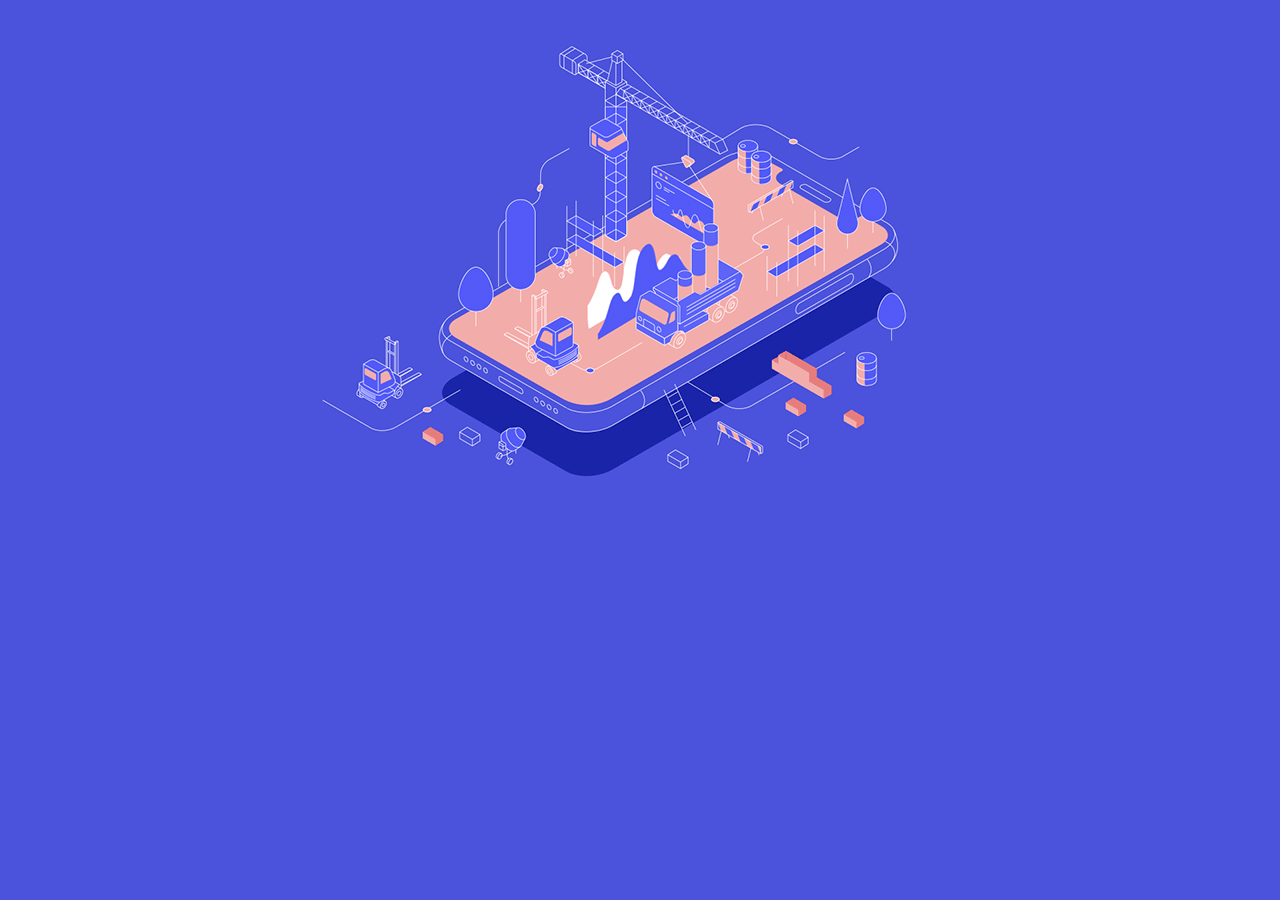
<file: index.html>
<!DOCTYPE html>
<html lang="pt-BR">
<head>
    <meta charset="UTF-8">
    <meta name="viewport" content="width=device-width, initial-scale=1.0">
    <meta http-equiv="X-UA-Compatible" content="ie=edge">
    <title>Página em Construção</title>
    <link rel="shortcut icon" href="yohel.jpg" type="image/x-icon">
    <link rel="stylesheet" href="yohel.css">    
</head>
<body>    
    <script src="index.js"></script>
    <img src="construcao.gif" alt="">
</body>
</html>
</file>
<file: yohel.css>
body{
    text-align: center;
    background: #4B53DC;
    color: white;
}
img{
  max-width:100%;
  width: auto;
}
</file>
